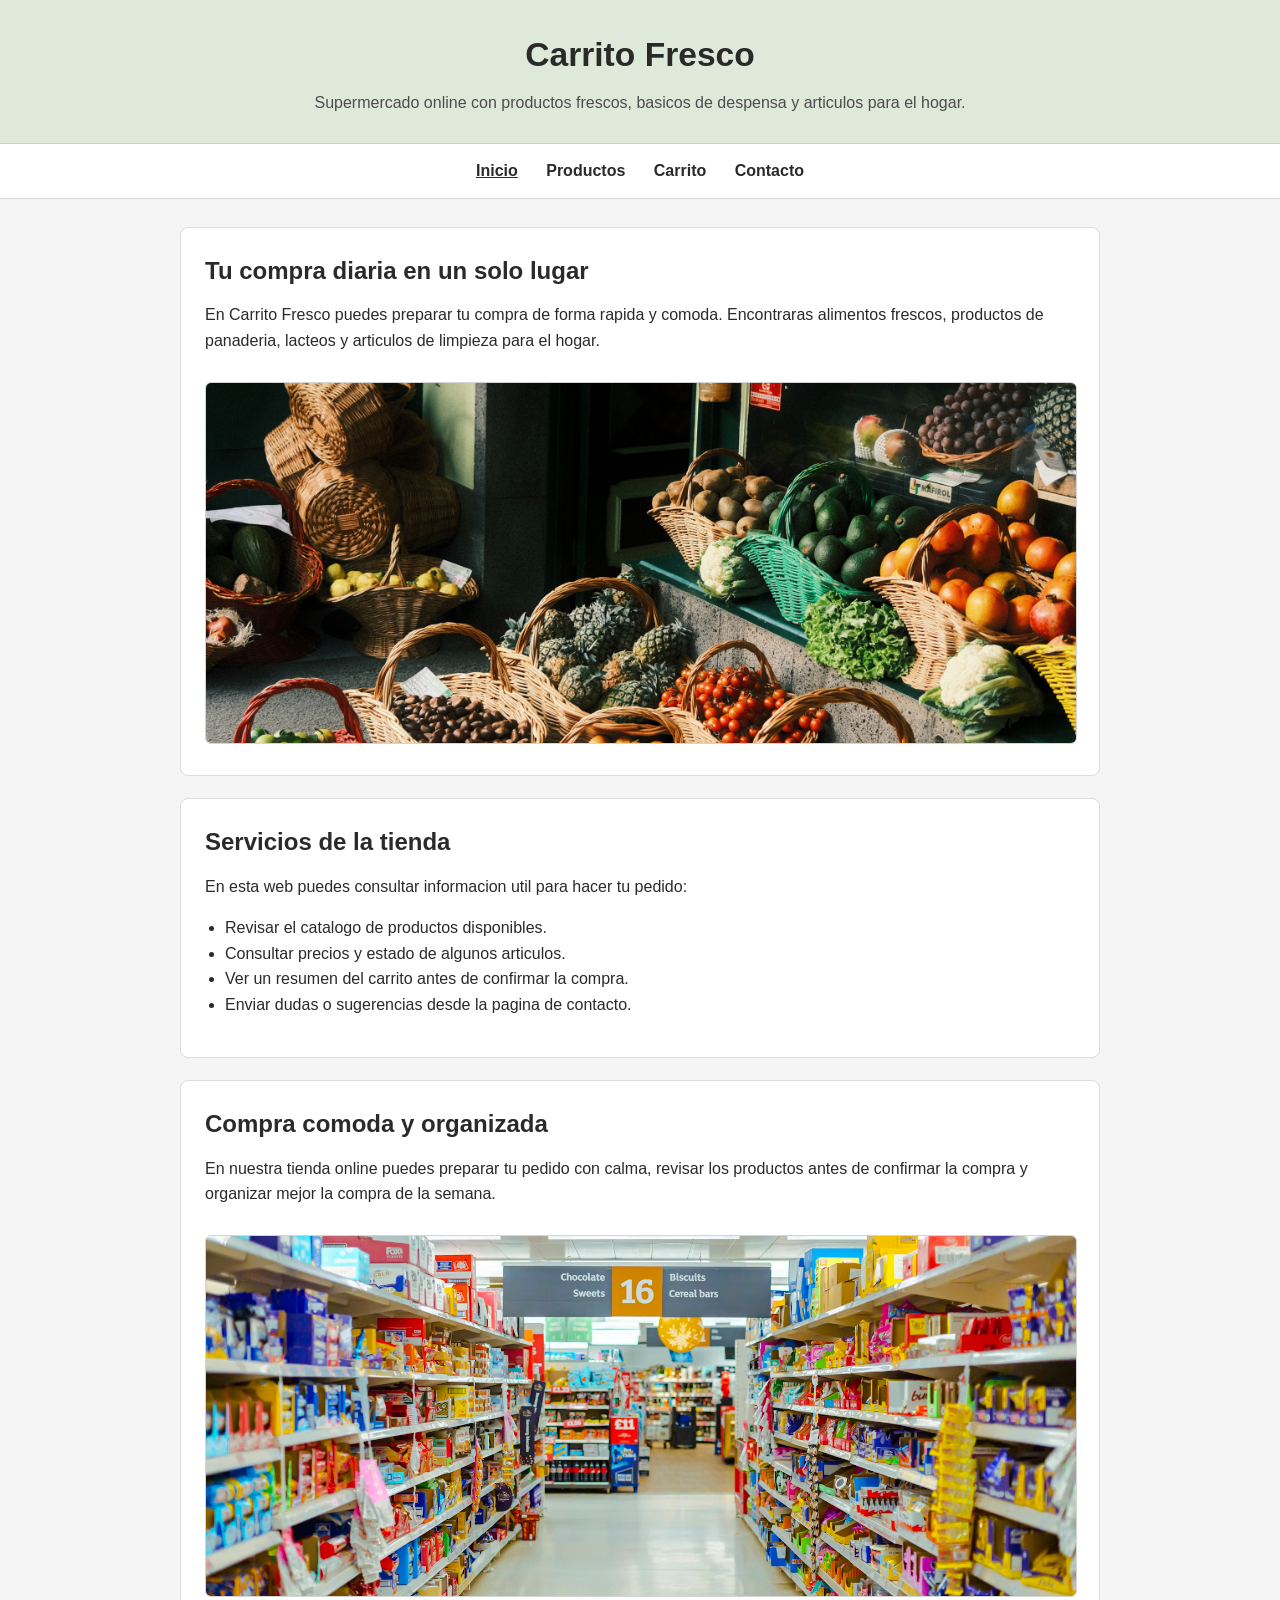
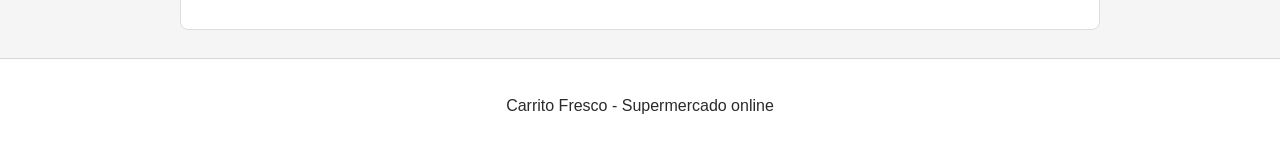
<file: docs/index.html>
<!DOCTYPE html>
<html lang="es">
<head>
  <meta charset="UTF-8">
  <meta name="viewport" content="width=device-width, initial-scale=1.0">
  <title>Carrito Fresco | Inicio</title>
  <link rel="stylesheet" href="estilos.css">
</head>
<body>
  <header class="cabecera">
    <h1>Carrito Fresco</h1>
    <p>Supermercado online con productos frescos, basicos de despensa y articulos para el hogar.</p>
  </header>

  <nav class="menu-principal">
    <a href="index.html" class="activo">Inicio</a>
    <a href="productos.html">Productos</a>
    <a href="carrito.html">Carrito</a>
    <a href="contacto.html">Contacto</a>
  </nav>

  <main class="contenedor">
    <section class="bloque">
      <h2>Tu compra diaria en un solo lugar</h2>
      <p>
        En Carrito Fresco puedes preparar tu compra de forma rapida y comoda.
        Encontraras alimentos frescos, productos de panaderia, lacteos y
        articulos de limpieza para el hogar.
      </p>
      <img src="portadaFruteria.jpg" alt="Cestas de frutas y verduras en la entrada de una tienda">
    </section>

    <section class="bloque">
      <h2>Servicios de la tienda</h2>
      <p>En esta web puedes consultar informacion util para hacer tu pedido:</p>
      <ul>
        <li>Revisar el catalogo de productos disponibles.</li>
        <li>Consultar precios y estado de algunos articulos.</li>
        <li>Ver un resumen del carrito antes de confirmar la compra.</li>
        <li>Enviar dudas o sugerencias desde la pagina de contacto.</li>
      </ul>
    </section>

    <section class="bloque">
      <h2>Compra comoda y organizada</h2>
      <p>
        En nuestra tienda online puedes preparar tu pedido con calma, revisar los
        productos antes de confirmar la compra y organizar mejor la compra de la
        semana.
      </p>
      <img src="compraSupermercado.avif" alt="Persona haciendo la compra en un supermercado">
    </section>
  </main>

  <footer class="pie">
    <p>Carrito Fresco - Supermercado online</p>
  </footer>
</body>
</html>
</file>
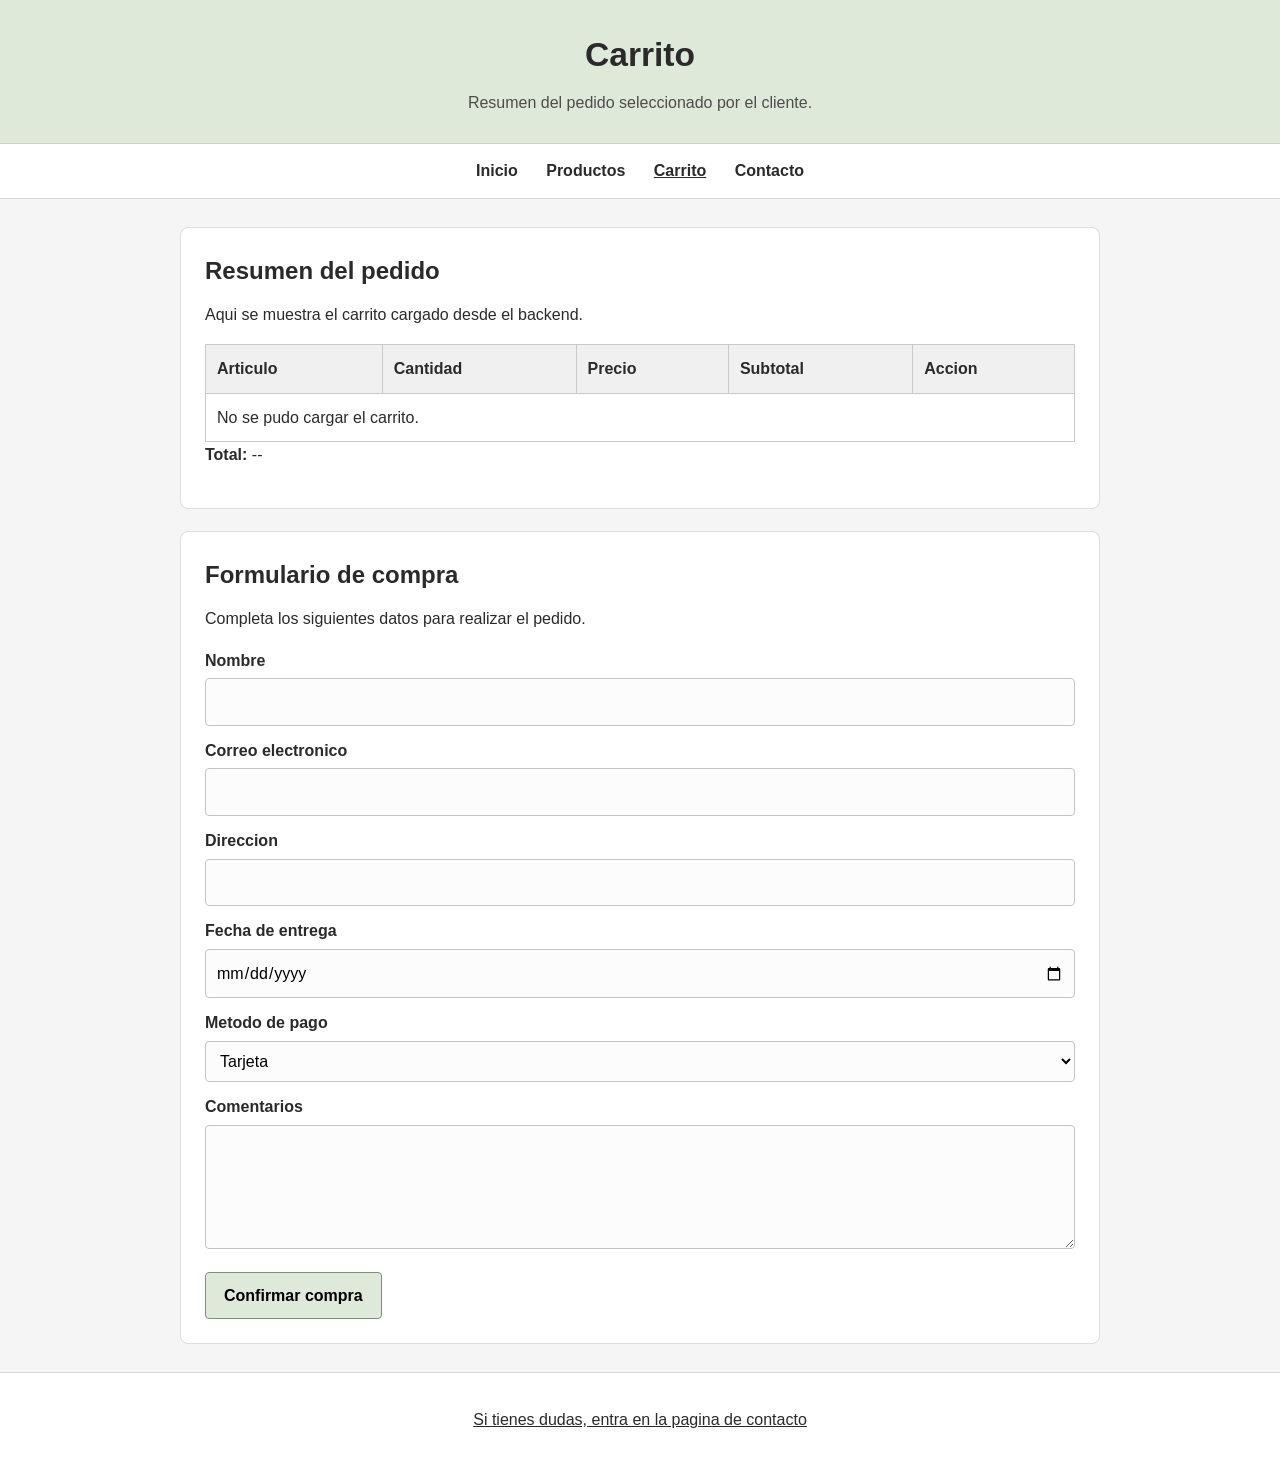
<file: docs/carrito.html>
<!DOCTYPE html>
<html lang="es">
<head>
  <meta charset="UTF-8">
  <meta name="viewport" content="width=device-width, initial-scale=1.0">
  <title>Carrito Fresco | Carrito</title>
  <link rel="stylesheet" href="estilos.css">
</head>
<body>
  <header class="cabecera">
    <h1>Carrito</h1>
    <p>Resumen del pedido seleccionado por el cliente.</p>
  </header>

  <nav class="menu-principal">
    <a href="index.html">Inicio</a>
    <a href="productos.html">Productos</a>
    <a href="carrito.html" class="activo">Carrito</a>
    <a href="contacto.html">Contacto</a>
  </nav>

  <main class="contenedor">
    <section class="bloque">
      <h2>Resumen del pedido</h2>
      <p>Aqui se muestra el carrito cargado desde el backend.</p>

      <table>
        <thead>
          <tr>
            <th>Articulo</th>
            <th>Cantidad</th>
            <th>Precio</th>
            <th>Subtotal</th>
            <th>Accion</th>
          </tr>
        </thead>
        <tbody id="tabla-carrito">
        </tbody>
      </table>

      <p><strong>Total:</strong> <span id="total"></span></p>
    </section>

    <section class="bloque">
      <h2>Formulario de compra</h2>
      <p>Completa los siguientes datos para realizar el pedido.</p>

      <form action="#" method="post" class="formulario">
        <label for="nombre">Nombre</label>
        <input type="text" id="nombre" name="nombre" required>

        <label for="correo">Correo electronico</label>
        <input type="email" id="correo" name="correo" required>

        <label for="direccion">Direccion</label>
        <input type="text" id="direccion" name="direccion" required>

        <label for="fecha">Fecha de entrega</label>
        <input type="date" id="fecha" name="fecha">

        <label for="pago">Metodo de pago</label>
        <select id="pago" name="pago">
          <option>Tarjeta</option>
          <option>Bizum</option>
          <option>Efectivo</option>
        </select>

        <label for="comentarios">Comentarios</label>
        <textarea id="comentarios" name="comentarios" rows="4"></textarea>

        <button type="submit">Confirmar compra</button>
      </form>
    </section>
  </main>

  <footer class="pie">
    <p><a href="contacto.html">Si tienes dudas, entra en la pagina de contacto</a></p>
  </footer>

  <script src="js/api.js"></script>
  <script src="js/carrito.js"></script>
</body>
</html>
</file>
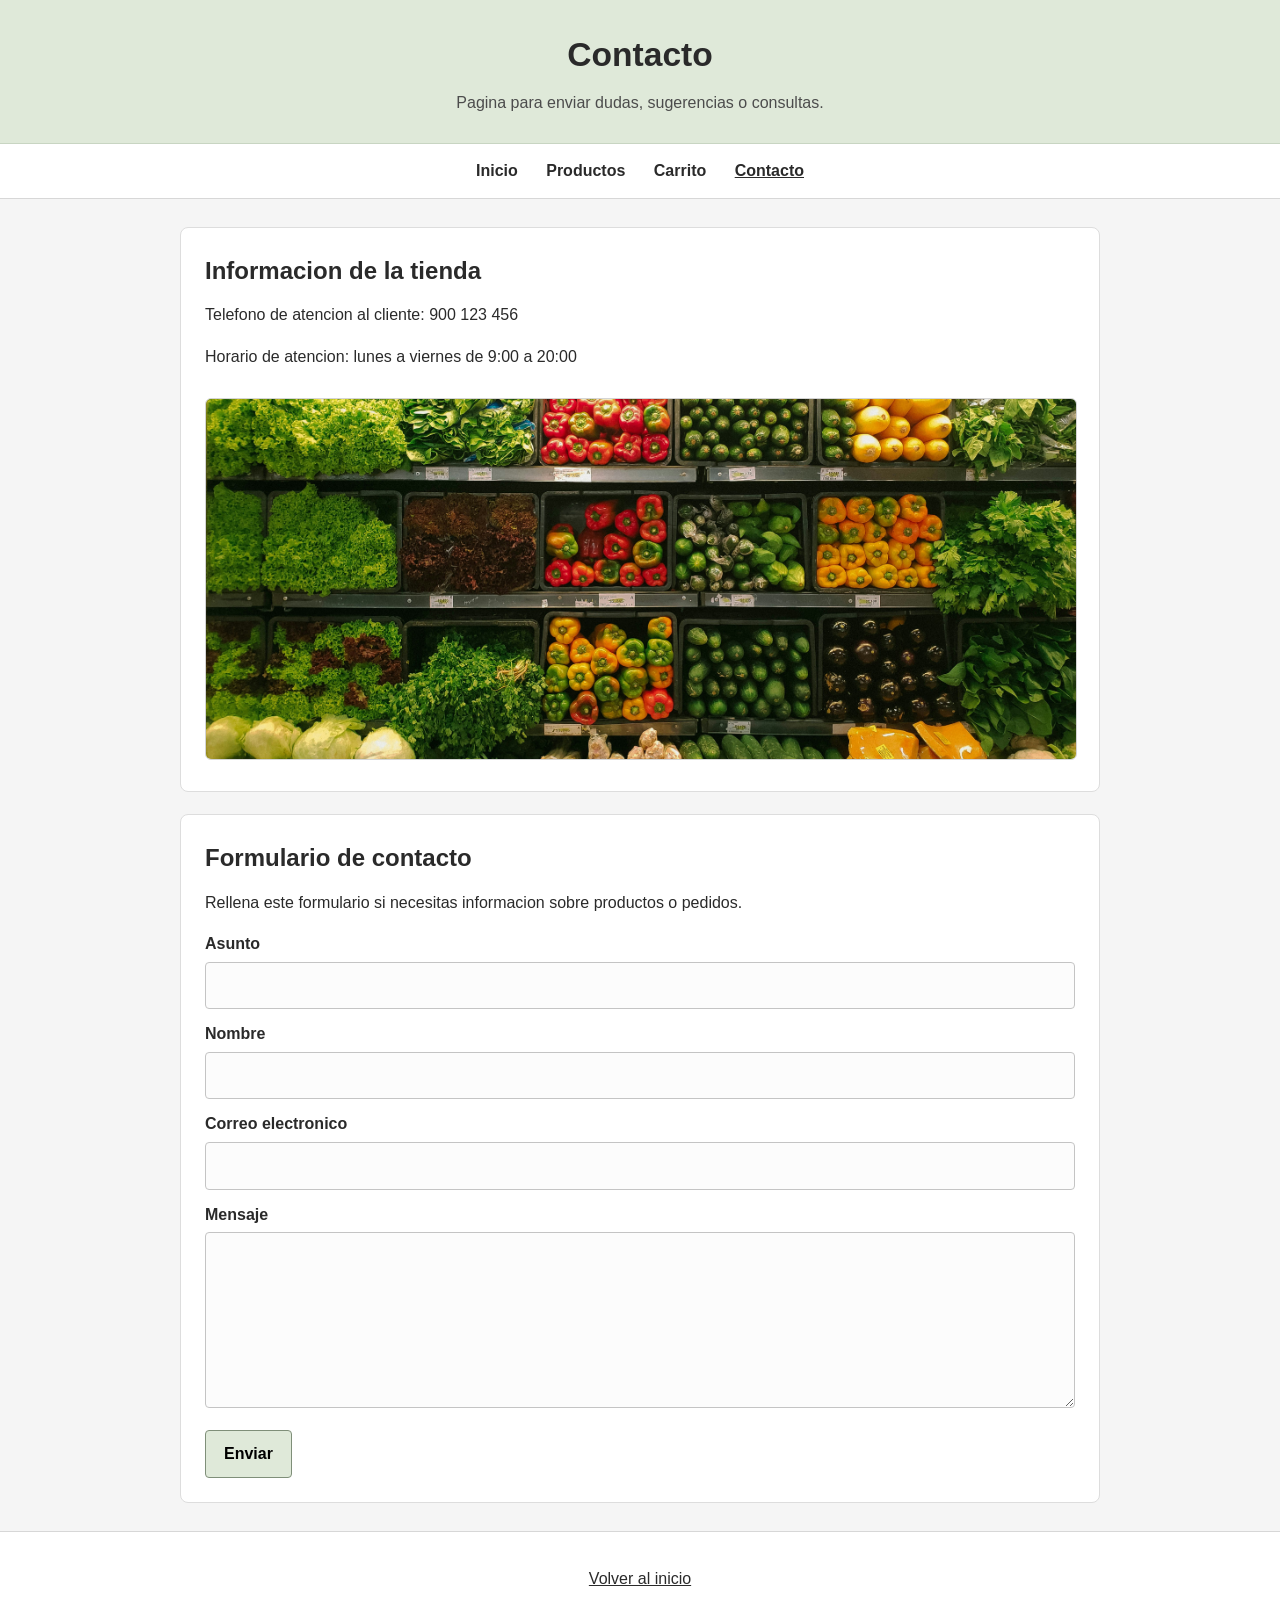
<file: docs/contacto.html>
<!DOCTYPE html>
<html lang="es">
<head>
  <meta charset="UTF-8">
  <meta name="viewport" content="width=device-width, initial-scale=1.0">
  <title>Carrito Fresco | Contacto</title>
  <link rel="stylesheet" href="estilos.css">
</head>
<body>
  <header class="cabecera">
    <h1>Contacto</h1>
    <p>Pagina para enviar dudas, sugerencias o consultas.</p>
  </header>

  <nav class="menu-principal">
    <a href="index.html">Inicio</a>
    <a href="productos.html">Productos</a>
    <a href="carrito.html">Carrito</a>
    <a href="contacto.html" class="activo">Contacto</a>
  </nav>

  <main class="contenedor">
    <section class="bloque">
      <h2>Informacion de la tienda</h2>
      <p>Telefono de atencion al cliente: 900 123 456</p>
      <p>Horario de atencion: lunes a viernes de 9:00 a 20:00</p>
      <img src="interiorTiendaFruta.jpg" alt="Interior de una tienda con productos frescos">
    </section>

    <section class="bloque">
      <h2>Formulario de contacto</h2>
      <p>Rellena este formulario si necesitas informacion sobre productos o pedidos.</p>
      <form action="#" method="post" class="formulario">
        <label for="asunto">Asunto</label>
        <input type="text" id="asunto" name="asunto" required>

        <label for="nombre-contacto">Nombre</label>
        <input type="text" id="nombre-contacto" name="nombre-contacto" required>

        <label for="email-contacto">Correo electronico</label>
        <input type="email" id="email-contacto" name="email-contacto" required>

        <label for="mensaje">Mensaje</label>
        <textarea id="mensaje" name="mensaje" rows="6"></textarea>

        <button type="submit">Enviar</button>
      </form>
    </section>
  </main>

  <footer class="pie">
    <p><a href="index.html">Volver al inicio</a></p>
  </footer>
</body>
</html>
</file>
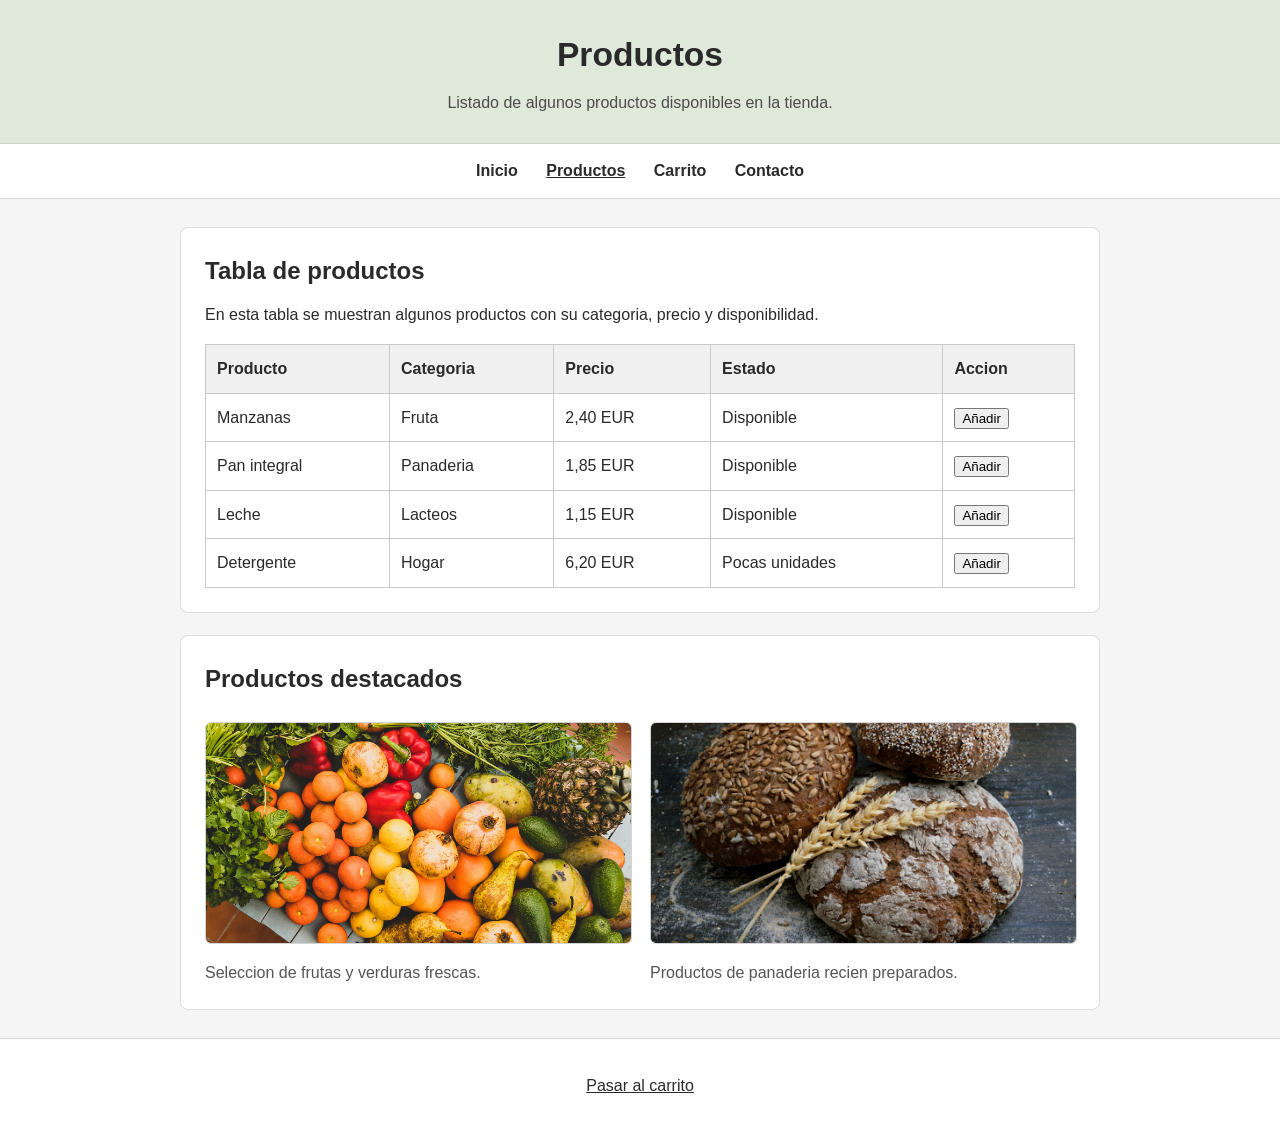
<file: docs/productos.html>
<!DOCTYPE html>
<html lang="es">
<head>
  <meta charset="UTF-8">
  <meta name="viewport" content="width=device-width, initial-scale=1.0">
  <title>Carrito Fresco | Productos</title>
  <link rel="stylesheet" href="estilos.css">
</head>
<body>
  <header class="cabecera">
    <h1>Productos</h1>
    <p>Listado de algunos productos disponibles en la tienda.</p>
  </header>

  <nav class="menu-principal">
    <a href="index.html">Inicio</a>
    <a href="productos.html" class="activo">Productos</a>
    <a href="carrito.html">Carrito</a>
    <a href="contacto.html">Contacto</a>
  </nav>

  <main class="contenedor">
    <section class="bloque">
      <h2>Tabla de productos</h2>
      <p>En esta tabla se muestran algunos productos con su categoria, precio y disponibilidad.</p>

      <table>
        <thead>
          <tr>
            <th>Producto</th>
            <th>Categoria</th>
            <th>Precio</th>
            <th>Estado</th>
            <th>Accion</th>
          </tr>
        </thead>
        <tbody>
          <tr>
            <td>Manzanas</td>
            <td>Fruta</td>
            <td>2,40 EUR</td>
            <td>Disponible</td>
            <td><button onclick="agregar(501, 2.40)">Añadir</button></td>
          </tr>
          <tr>
            <td>Pan integral</td>
            <td>Panaderia</td>
            <td>1,85 EUR</td>
            <td>Disponible</td>
            <td><button onclick="agregar(502, 1.85)">Añadir</button></td>
          </tr>
          <tr>
            <td>Leche</td>
            <td>Lacteos</td>
            <td>1,15 EUR</td>
            <td>Disponible</td>
            <td><button onclick="agregar(503, 1.15)">Añadir</button></td>
          </tr>
          <tr>
            <td>Detergente</td>
            <td>Hogar</td>
            <td>6,20 EUR</td>
            <td>Pocas unidades</td>
            <td><button onclick="agregar(504, 6.20)">Añadir</button></td>
          </tr>
        </tbody>
      </table>
    </section>

    <section class="bloque">
      <h2>Productos destacados</h2>
      <div class="galeria">
        <figure>
          <img src="frutasFrescas.jpg" alt="Cesta con frutas y verduras">
          <figcaption>Seleccion de frutas y verduras frescas.</figcaption>
        </figure>
        <figure>
          <img src="pan.jpg" alt="Barras y productos de panaderia">
          <figcaption>Productos de panaderia recien preparados.</figcaption>
        </figure>
      </div>
    </section>
  </main>

  <footer class="pie">
    <p><a href="carrito.html">Pasar al carrito</a></p>
  </footer>

  <script src="js/api.js"></script>
  <script src="js/productos.js"></script>
</body>
</html>
</file>
<file: docs/estilos.css>
body {
  margin: 0;
  font-family: "Segoe UI", Tahoma, Geneva, sans-serif;
  background-color: #f5f5f5;
  color: #2a2a2a;
  line-height: 1.6;
}

.cabecera {
  background-color: #dfe9d9;
  text-align: center;
  padding: 28px 20px;
  border-bottom: 1px solid #c8d5c2;
}

.cabecera h1 {
  margin: 0 0 8px;
  font-size: 2.1rem;
}

.cabecera p {
  margin: 0;
  color: #4c4c4c;
}

.menu-principal {
  background-color: #ffffff;
  text-align: center;
  padding: 14px 10px;
  border-bottom: 1px solid #d7d7d7;
}

.menu-principal a {
  color: #2a2a2a;
  text-decoration: none;
  margin: 0 12px;
  font-weight: 600;
}

.menu-principal a.activo {
  text-decoration: underline;
}

.contenedor {
  width: 90%;
  max-width: 920px;
  margin: 28px auto;
}

.bloque {
  background-color: #ffffff;
  border: 1px solid #dddddd;
  padding: 24px;
  margin-bottom: 22px;
  border-radius: 8px;
}

.bloque h2 {
  margin-top: 0;
  margin-bottom: 12px;
  font-size: 1.5rem;
}

.bloque p {
  margin-top: 0;
}

img,
video {
  max-width: 100%;
  height: auto;
  border: 1px solid #d4d4d4;
  border-radius: 6px;
  margin-top: 12px;
}

.bloque > img {
  width: 100%;
  max-height: 360px;
  object-fit: cover;
}

table {
  width: 100%;
  border-collapse: collapse;
  margin-top: 12px;
}

th,
td {
  border: 1px solid #c9c9c9;
  padding: 11px;
  text-align: left;
}

th {
  background-color: #f0f0f0;
}

.galeria {
  display: flex;
  gap: 20px;
  flex-wrap: wrap;
}

.galeria figure {
  margin: 0;
  flex: 1 1 250px;
}

.galeria img {
  width: 100%;
  height: 220px;
  object-fit: cover;
}

.galeria figcaption {
  margin-top: 8px;
  color: #555555;
}

.formulario label {
  display: block;
  margin-top: 12px;
  margin-bottom: 5px;
  font-weight: 600;
}

.formulario input,
.formulario select,
.formulario textarea {
  width: 100%;
  padding: 10px;
  border: 1px solid #c4c4c4;
  border-radius: 4px;
  background-color: #fcfcfc;
  font: inherit;
  box-sizing: border-box;
}

.formulario button {
  margin-top: 15px;
  padding: 10px 18px;
  border: 1px solid #7f8f79;
  background-color: #dfe9d9;
  border-radius: 4px;
  cursor: pointer;
  font: inherit;
  font-weight: 600;
}

.pie {
  text-align: center;
  padding: 18px;
  background-color: #ffffff;
  border-top: 1px solid #d7d7d7;
}

.pie a {
  color: #2a2a2a;
}

ul {
  padding-left: 20px;
}

@media (max-width: 600px) {
  .menu-principal a {
    display: inline-block;
    margin: 6px 8px;
  }

  .bloque {
    padding: 18px;
  }
}
</file>
